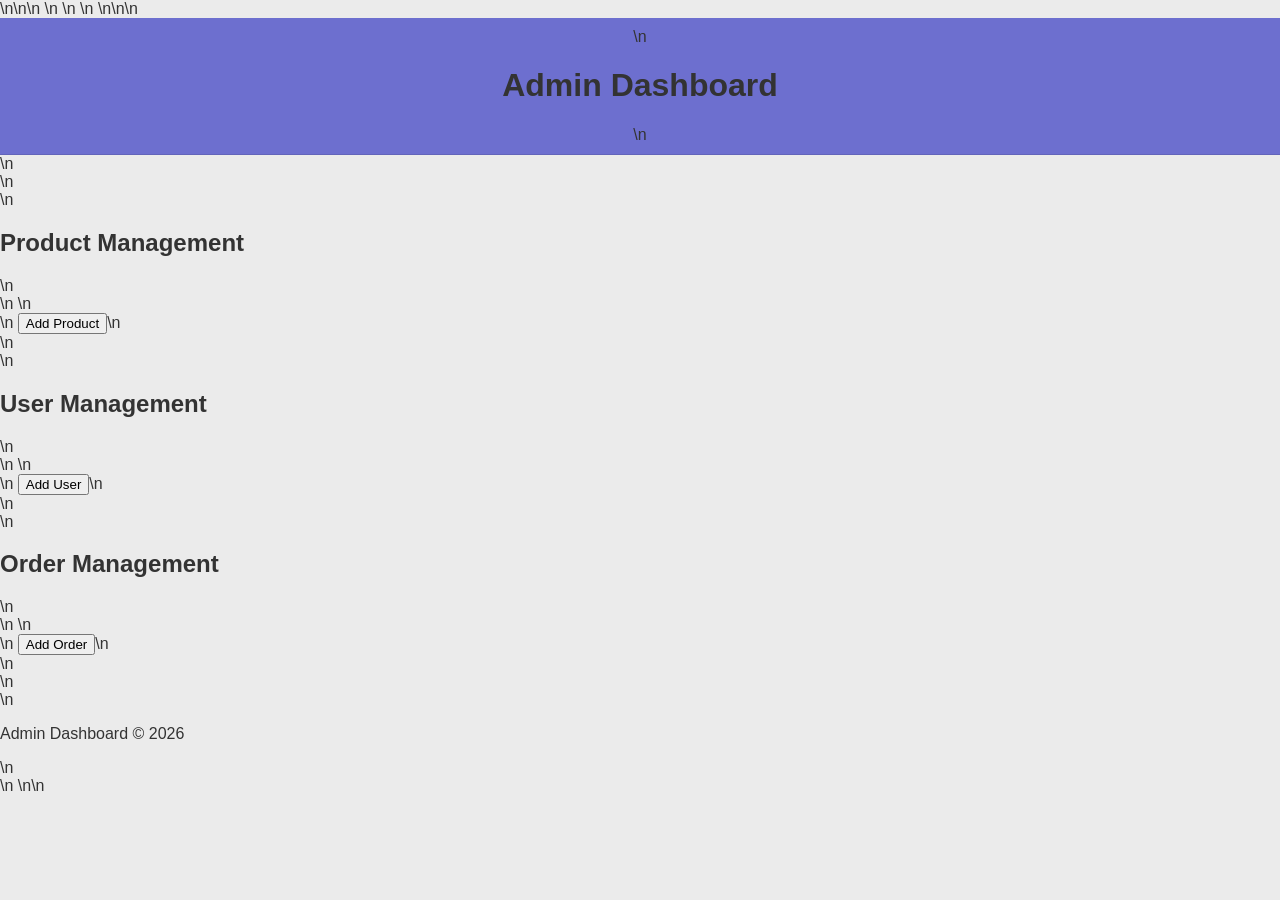
<file: admin-dashboard.html>
<!DOCTYPE html>\n<html lang="en">\n<head>\n    <meta charset="UTF-8">\n    <meta name="viewport" content="width=device-width, initial-scale=1.0">\n    <title>Admin Dashboard</title>\n    <link rel="stylesheet" href="styles.css">\n</head>\n<body>\n    <header>\n        <h1>Admin Dashboard</h1>\n    </header>\n    <main>\n        <section id="product-management">\n            <h2>Product Management</h2>\n            <div class="product-list">\n                <!-- Product items will be dynamically generated here -->\n            </div>\n            <button id="add-product">Add Product</button>\n        </section>\n        <section id="user-management">\n            <h2>User Management</h2>\n            <div class="user-list">\n                <!-- User items will be dynamically generated here -->\n            </div>\n            <button id="add-user">Add User</button>\n        </section>\n        <section id="order-management">\n            <h2>Order Management</h2>\n            <div class="order-list">\n                <!-- Order items will be dynamically generated here -->\n            </div>\n            <button id="add-order">Add Order</button>\n        </section>\n    </main>\n    <footer>\n        <p>Admin Dashboard © 2026</p>\n    </footer>\n    <script src="script.js"></script>\n</body>\n</html>
</file>
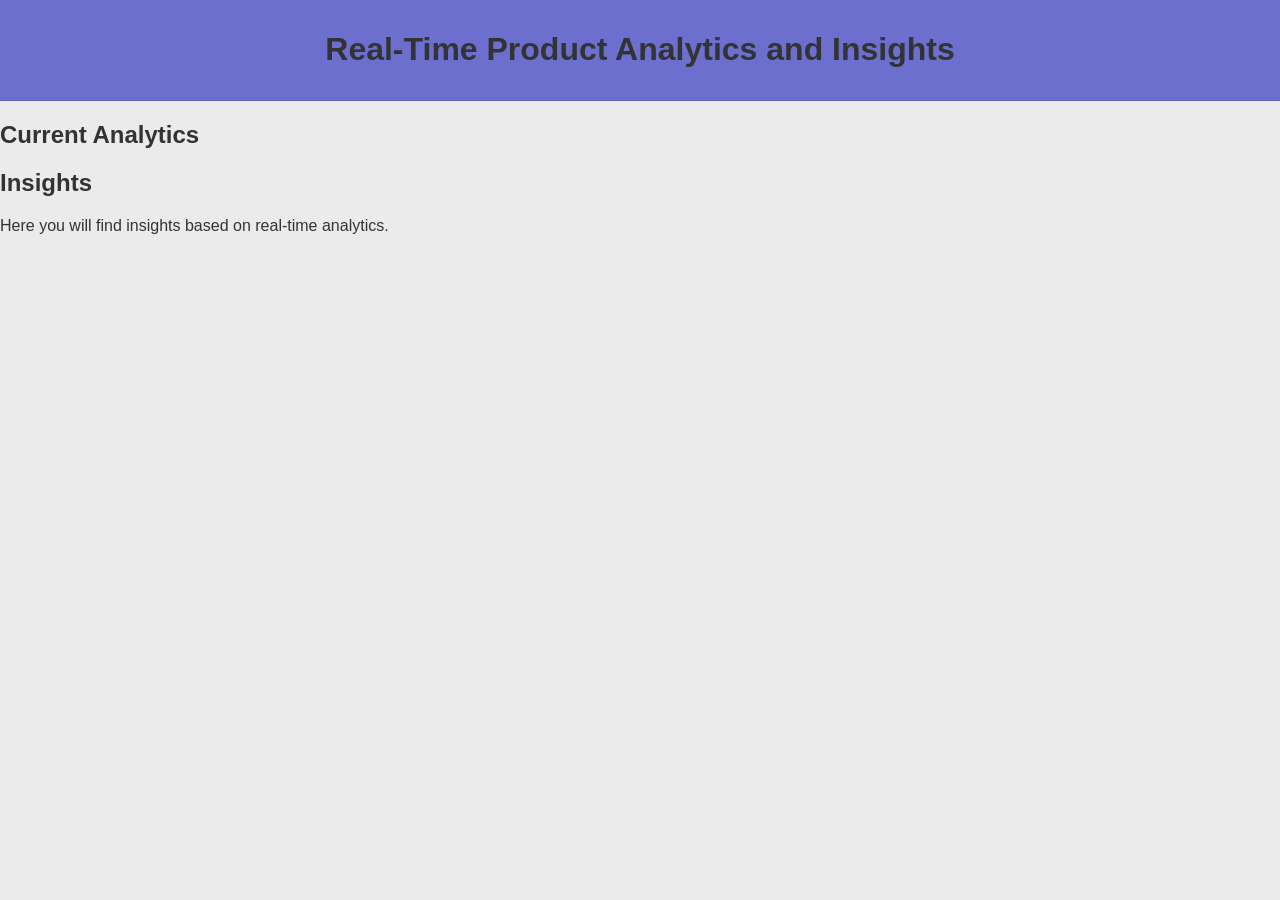
<file: advanced-analytics.html>
<!DOCTYPE html>
<html lang="en">
<head>
    <meta charset="UTF-8">
    <meta name="viewport" content="width=device-width, initial-scale=1.0">
    <title>Real-Time Product Analytics</title>
    <link rel="stylesheet" href="styles.css">
</head>
<body>
    <header>
        <h1>Real-Time Product Analytics and Insights</h1>
    </header>
    <main>
        <section id="analytics">
            <h2>Current Analytics</h2>
            <div id="products">
                <!-- Product data will be dynamically injected here -->
            </div>
        </section>
        <section id="insights">
            <h2>Insights</h2>
            <p>Here you will find insights based on real-time analytics.</p>
            <div id="insight-data">
                <!-- Insight data will be dynamically injected here -->
            </div>
        </section>
    </main>
    <script src="script.js"></script>
</body>
</html>
</file>
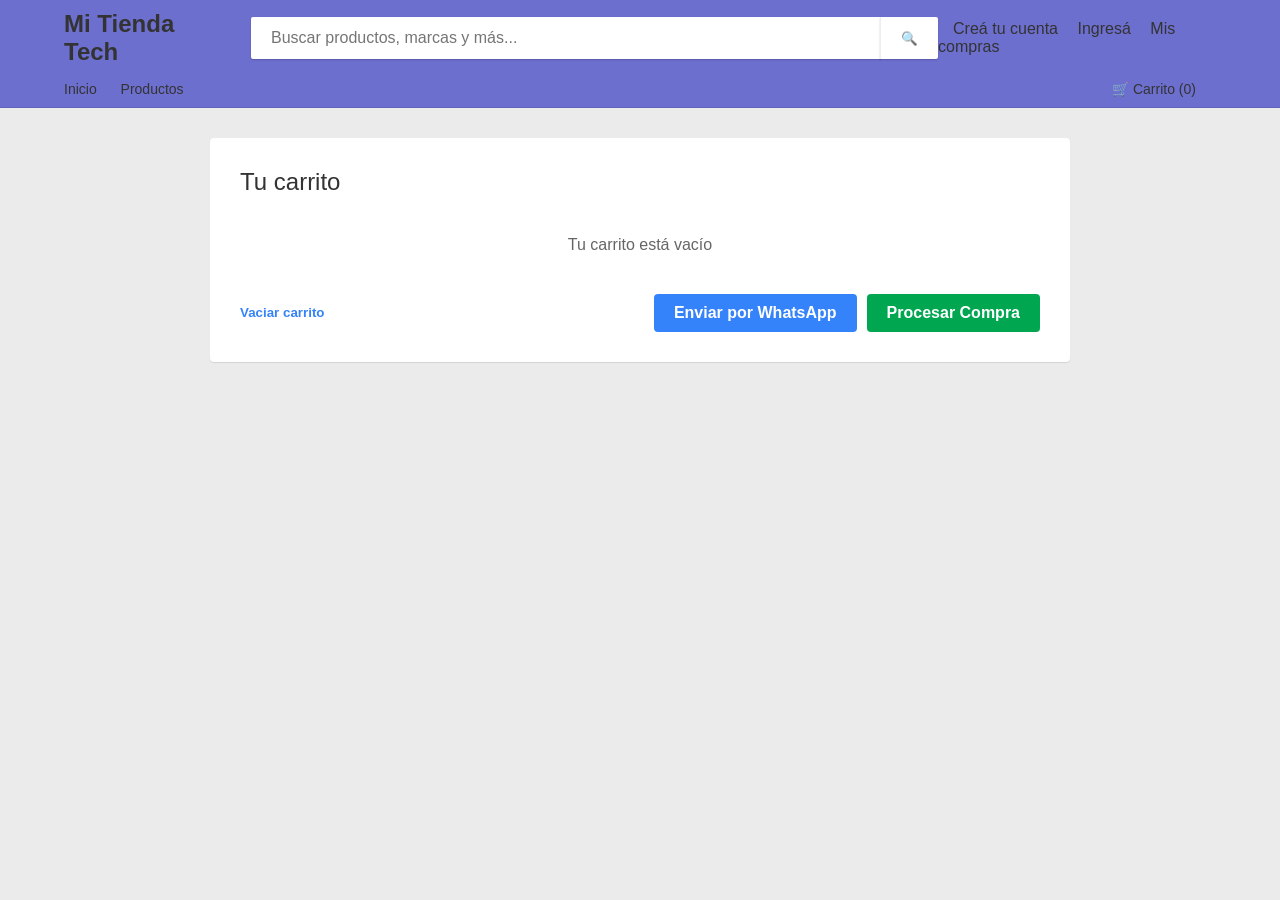
<file: carrito.html>
<!doctype html>
<html lang="es">
  <head>
    <meta charset="UTF-8" />
    <meta name="viewport" content="width=device-width, initial-scale=1.0" />
    <title>Carrito - Mi Tienda Tech</title>
    <link rel="stylesheet" href="styles.css" />
  </head>
  <body>
    <header>
      <div class="header-top">
        <h1>
          <a href="index.html" style="text-decoration: none; color: inherit"
            >Mi Tienda Tech</a
          >
        </h1>
        <div class="search-bar">
          <input type="text" placeholder="Buscar productos, marcas y más..." />
          <button type="submit">🔍</button>
        </div>
        <div class="nav-user">
          <a href="registro.html">Creá tu cuenta</a>
          <a href="login.html">Ingresá</a>
          <a href="compras.html">Mis compras</a>
        </div>
      </div>
      <nav>
        <div class="nav-links">
          <a href="index.html">Inicio</a>
          <a href="productos.html">Productos</a>
        </div>
        <div class="nav-links">
          <a href="carrito.html">🛒 Carrito (<span id="contador">0</span>)</a>
        </div>
      </nav>
    </header>

    <main class="main-container">
      <div class="cart-container">
        <h2 style="margin-top: 0; font-weight: 500">Tu carrito</h2>

        <div id="listaCarrito">
          <!-- Aquí se inyectan los productos -->
        </div>

        <div class="cart-total" id="totalContainer" style="display: none">
          Total: $<span id="total">0</span>
        </div>

        <div
          style="
            display: flex;
            justify-content: space-between;
            align-items: center;
            margin-top: 20px;
          "
        >
          <button class="btn-empty" onclick="vaciarCarrito()">
            Vaciar carrito
          </button>
          <div style="display: flex; gap: 10px">
            <button
              class="btn-primary"
              style="width: auto; padding: 10px 20px"
              onclick="enviarPedidoWhatsApp()"
            >
              Enviar por WhatsApp
            </button>
            <a
              href="pago.html"
              class="btn-primary"
              style="
                width: auto;
                padding: 10px 20px;
                text-decoration: none;
                text-align: center;
                background-color: #00a650;
              "
              >Procesar Compra</a
            >
          </div>
        </div>
      </div>
    </main>

    <script src="script.js"></script>
  </body>
</html>
</file>
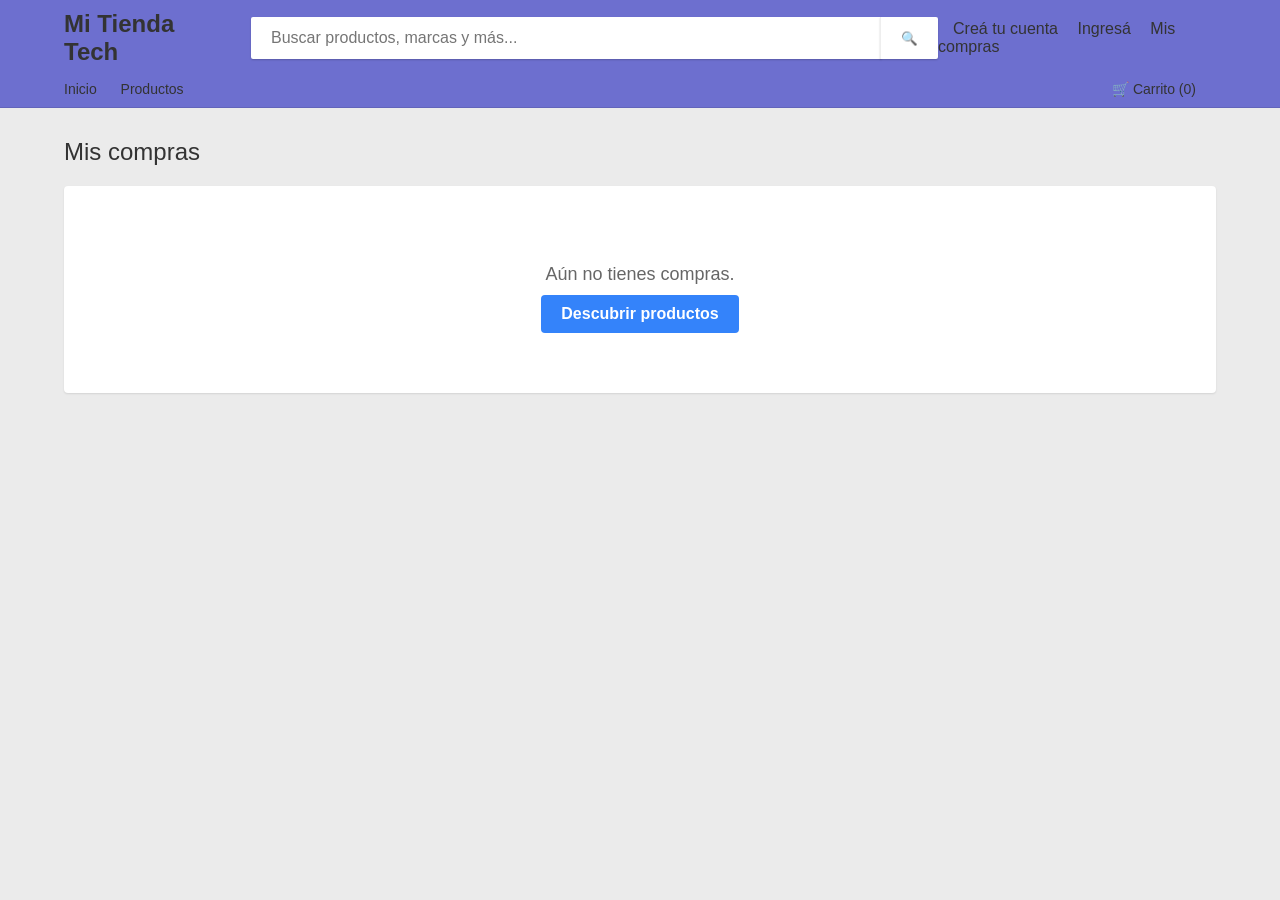
<file: compras.html>
<!doctype html>
<html lang="es">
  <head>
    <meta charset="UTF-8" />
    <meta name="viewport" content="width=device-width, initial-scale=1.0" />
    <title>Mis Compras - Mi Tienda Tech</title>
    <link rel="stylesheet" href="styles.css" />
  </head>
  <body>
    <header>
      <div class="header-top">
        <h1>
          <a href="index.html" style="text-decoration: none; color: inherit"
            >Mi Tienda Tech</a
          >
        </h1>
        <div class="search-bar">
          <input type="text" placeholder="Buscar productos, marcas y más..." />
          <button type="submit">🔍</button>
        </div>
        <div class="nav-user">
          <a href="registro.html">Creá tu cuenta</a>
          <a href="login.html">Ingresá</a>
          <a href="compras.html">Mis compras</a>
        </div>
      </div>
      <nav>
        <div class="nav-links">
          <a href="index.html">Inicio</a>
          <a href="productos.html">Productos</a>
        </div>
        <div class="nav-links">
          <a href="carrito.html">🛒 Carrito (<span id="contador">0</span>)</a>
        </div>
      </nav>
    </header>

    <main class="main-container">
      <h2 style="font-weight: 400; margin-bottom: 20px">Mis compras</h2>

      <div class="purchases-list">
        <!-- Ejemplo de compra vacía o pasada -->
        <div
          class="purchase-card"
          style="
            background: white;
            border-radius: 4px;
            padding: 20px;
            box-shadow: 0 1px 2px rgba(0, 0, 0, 0.1);
            display: flex;
            align-items: center;
            gap: 20px;
            margin-bottom: 15px;
          "
        >
          <div style="flex: 1; text-align: center; padding: 40px; color: #666">
            <p style="font-size: 18px; margin-bottom: 10px">
              Aún no tienes compras.
            </p>
            <a
              href="productos.html"
              class="btn-primary"
              style="
                display: inline-block;
                width: auto;
                padding: 10px 20px;
                text-decoration: none;
              "
              >Descubrir productos</a
            >
          </div>
        </div>
      </div>
    </main>
    <script src="script.js"></script>
  </body>
</html>
</file>
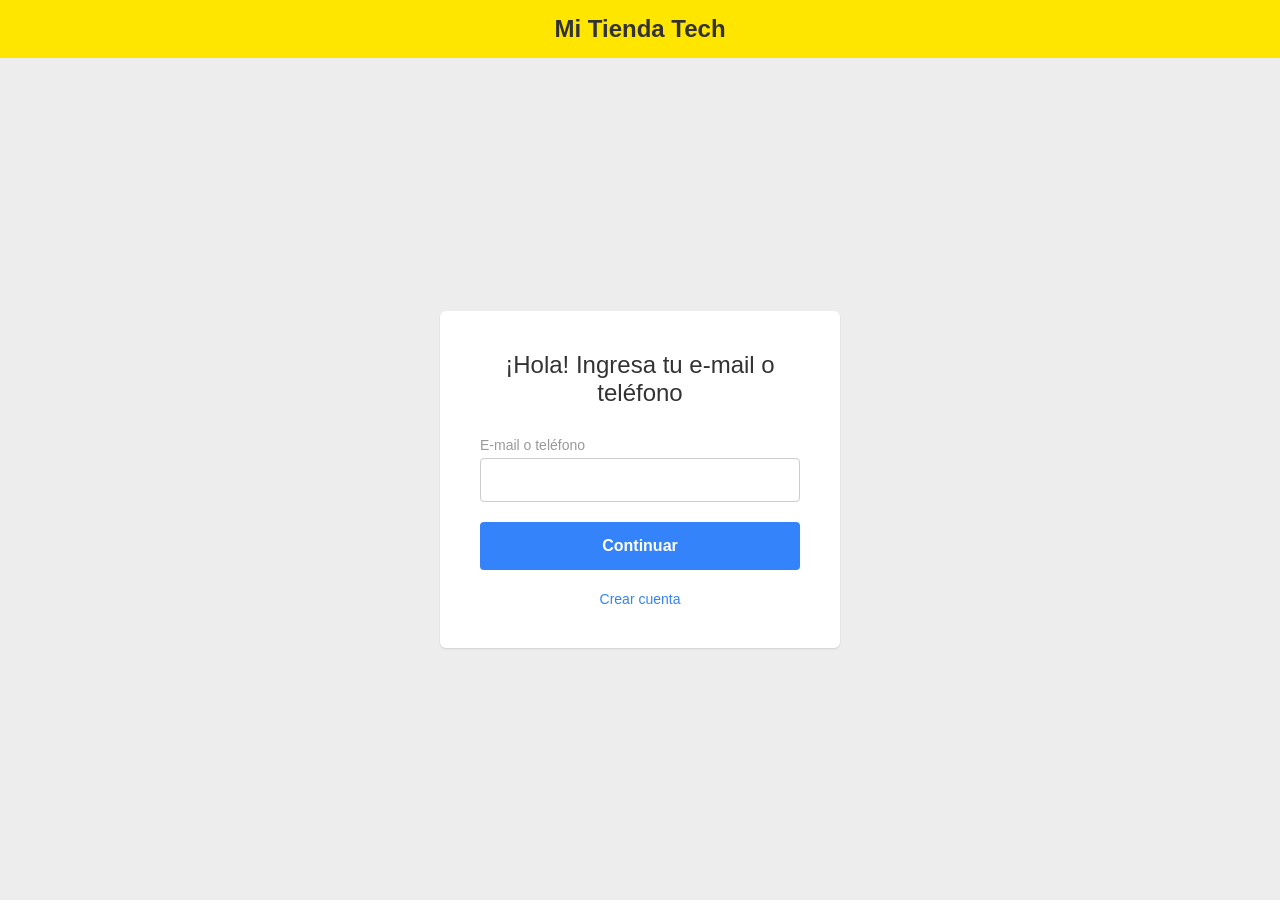
<file: login.html>
<!doctype html>
<html lang="es">
  <head>
    <meta charset="UTF-8" />
    <meta name="viewport" content="width=device-width, initial-scale=1.0" />
    <title>Ingresar - Mi Tienda Tech</title>
    <link rel="stylesheet" href="styles.css" />
  </head>
  <body class="auth-body">
    <header class="auth-header">
      <div class="header-top auth-header-top">
        <h1>
          <a href="index.html" style="text-decoration: none; color: inherit"
            >Mi Tienda Tech</a
          >
        </h1>
      </div>
    </header>

    <main class="auth-main">
      <div class="auth-card">
        <h2>¡Hola! Ingresa tu e-mail o teléfono</h2>
        <form action="index.html" method="GET">
          <div class="input-group">
            <label for="email">E-mail o teléfono</label>
            <input type="text" id="email" required />
          </div>
          <button type="submit" class="btn-primary">Continuar</button>
        </form>
        <div class="auth-links">
          <a href="registro.html">Crear cuenta</a>
        </div>
      </div>
    </main>
  </body>
</html>
</file>
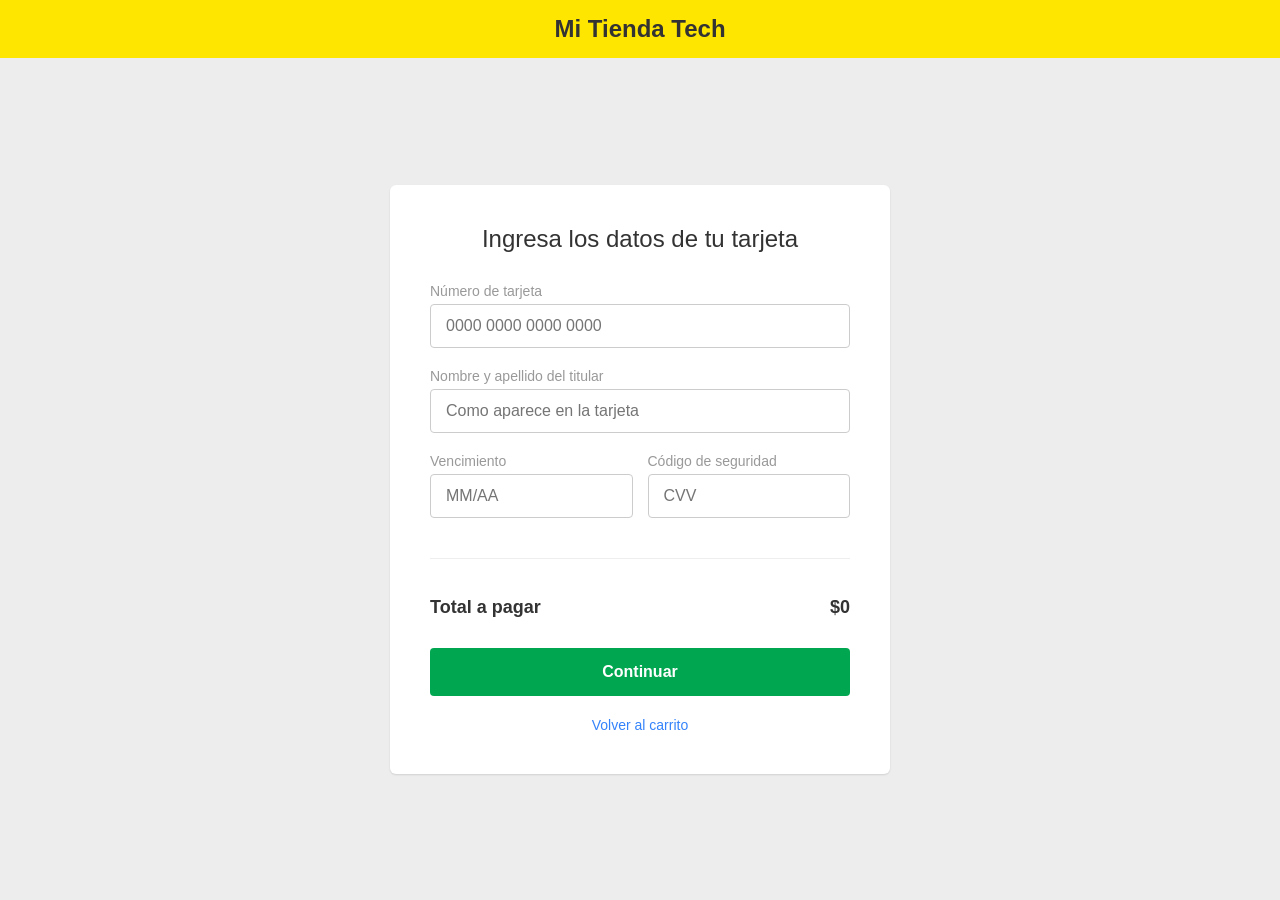
<file: pago.html>
<!doctype html>
<html lang="es">
  <head>
    <meta charset="UTF-8" />
    <meta name="viewport" content="width=device-width, initial-scale=1.0" />
    <title>Medio de Pago - Mi Tienda Tech</title>
    <link rel="stylesheet" href="styles.css" />
  </head>
  <body class="auth-body">
    <header class="auth-header">
      <div class="header-top auth-header-top">
        <h1>
          <a href="index.html" style="text-decoration: none; color: inherit"
            >Mi Tienda Tech</a
          >
        </h1>
      </div>
    </header>

    <main class="auth-main">
      <div class="auth-card" style="max-width: 500px">
        <h2>Ingresa los datos de tu tarjeta</h2>
        <form
          onsubmit="
            event.preventDefault();
            alert('¡Pago procesado con éxito!');
            window.location.href = 'index.html';
          "
        >
          <div class="input-group">
            <label for="cardNumber">Número de tarjeta</label>
            <input
              type="text"
              id="cardNumber"
              placeholder="0000 0000 0000 0000"
              maxlength="19"
              required
            />
          </div>
          <div class="input-group">
            <label for="cardName">Nombre y apellido del titular</label>
            <input
              type="text"
              id="cardName"
              placeholder="Como aparece en la tarjeta"
              required
            />
          </div>
          <div style="display: flex; gap: 15px">
            <div class="input-group" style="flex: 1">
              <label for="cardExpiry">Vencimiento</label>
              <input
                type="text"
                id="cardExpiry"
                placeholder="MM/AA"
                maxlength="5"
                required
              />
            </div>
            <div class="input-group" style="flex: 1">
              <label for="cardCvv">Código de seguridad</label>
              <input
                type="password"
                id="cardCvv"
                placeholder="CVV"
                maxlength="4"
                required
              />
            </div>
          </div>
          <!-- Resumen order sum -->
          <div
            style="
              margin: 20px 0;
              border-top: 1px solid #eee;
              padding-top: 20px;
            "
          >
            <p
              style="
                display: flex;
                justify-content: space-between;
                font-weight: 600;
                font-size: 18px;
              "
            >
              Total a pagar <span id="paymentTotal">$0</span>
            </p>
          </div>
          <button
            type="submit"
            class="btn-primary"
            style="background-color: #00a650; margin-top: 10px"
          >
            Continuar
          </button>
        </form>
        <div class="auth-links">
          <a href="carrito.html">Volver al carrito</a>
        </div>
      </div>
    </main>

    <script>
      document.addEventListener("DOMContentLoaded", () => {
        let carrito = JSON.parse(localStorage.getItem("carrito")) || [];
        let total = carrito.reduce(
          (sum, item) => sum + item.precio * item.cantidad,
          0,
        );
        document.getElementById("paymentTotal").innerText = "$" + total;
      });
    </script>
  </body>
</html>
</file>
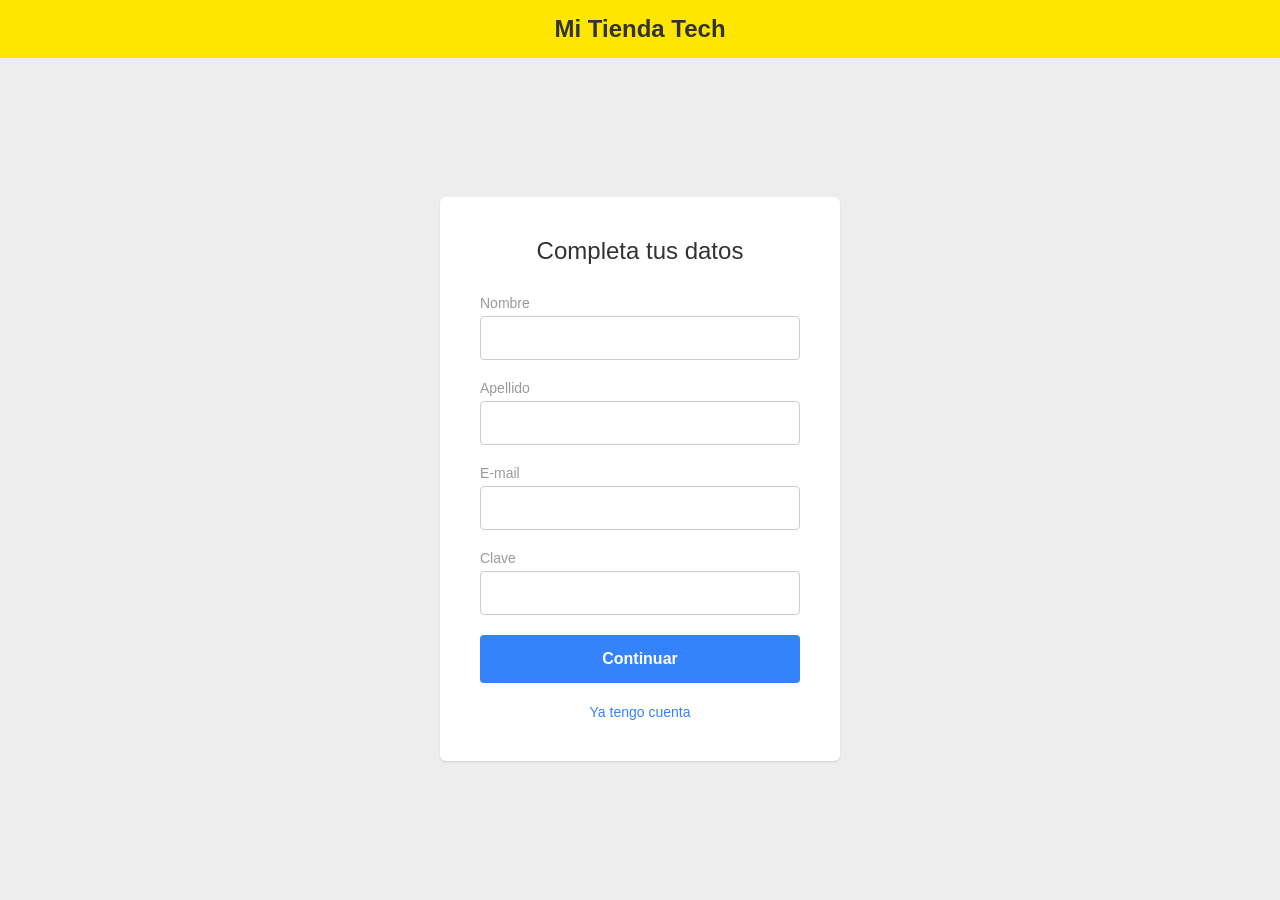
<file: registro.html>
<!doctype html>
<html lang="es">
  <head>
    <meta charset="UTF-8" />
    <meta name="viewport" content="width=device-width, initial-scale=1.0" />
    <title>Registro - Mi Tienda Tech</title>
    <link rel="stylesheet" href="styles.css" />
  </head>
  <body class="auth-body">
    <header class="auth-header">
      <div class="header-top auth-header-top">
        <h1>
          <a href="index.html" style="text-decoration: none; color: inherit"
            >Mi Tienda Tech</a
          >
        </h1>
      </div>
    </header>

    <main class="auth-main">
      <div class="auth-card">
        <h2>Completa tus datos</h2>
        <form action="index.html" method="GET">
          <div class="input-group">
            <label for="nombre">Nombre</label>
            <input type="text" id="nombre" required />
          </div>
          <div class="input-group">
            <label for="apellido">Apellido</label>
            <input type="text" id="apellido" required />
          </div>
          <div class="input-group">
            <label for="email">E-mail</label>
            <input type="email" id="email" required />
          </div>
          <div class="input-group">
            <label for="password">Clave</label>
            <input type="password" id="password" required />
          </div>
          <button type="submit" class="btn-primary">Continuar</button>
        </form>
        <div class="auth-links">
          <a href="login.html">Ya tengo cuenta</a>
        </div>
      </div>
    </main>
  </body>
</html>
</file>
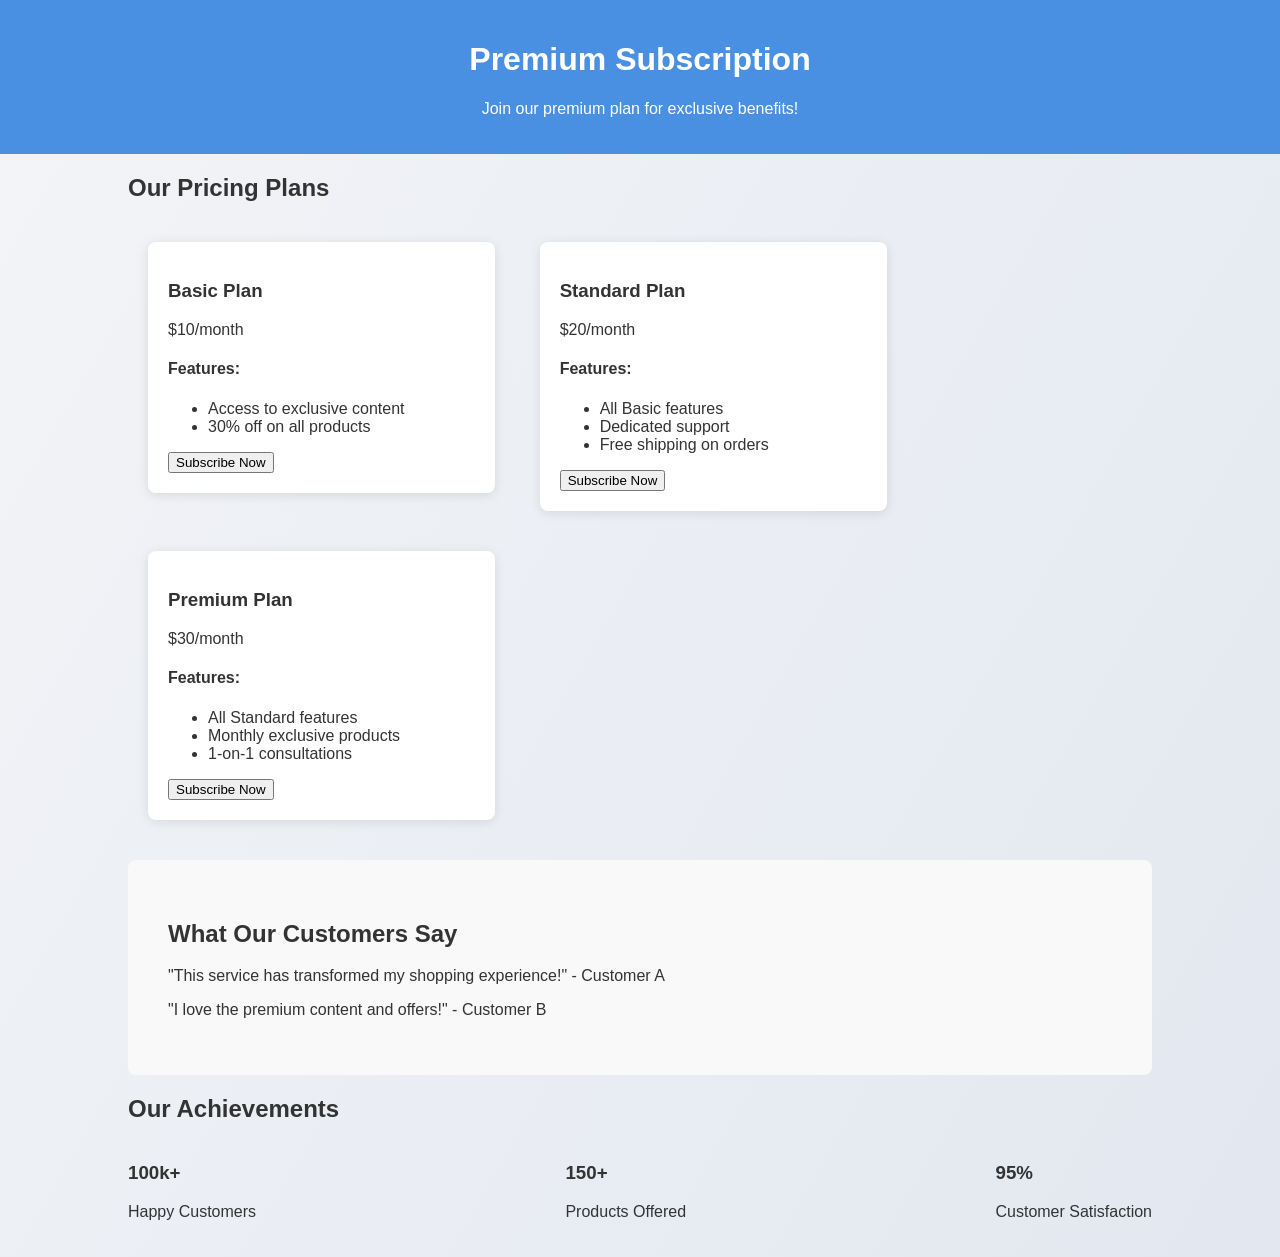
<file: tiendplus.html>
<!DOCTYPE html>
<html lang="en">
<head>
    <meta charset="UTF-8">
    <meta name="viewport" content="width=device-width, initial-scale=1.0">
    <title>Premium Subscription</title>
    <style>
        body {
            font-family: Arial, sans-serif;
            margin: 0;
            padding: 0;
            background: linear-gradient(120deg, #f3f4f7, #e2e8f0);
            color: #333;
        }
        header {
            background-color: #4a90e2;
            color: white;
            padding: 20px;
            text-align: center;
        }
        .container {
            width: 80%;
            margin: auto;
            overflow: hidden;
        }
        .pricing-card {
            background: white;
            border-radius: 8px;
            box-shadow: 0 2px 12px rgba(0, 0, 0, 0.1);
            margin: 20px;
            padding: 20px;
            transition: transform 0.3s;
        }
        .pricing-card:hover {
            transform: scale(1.05);
        }
        .testimonials {
            background: #f9f9f9;
            padding: 40px;
            border-radius: 8px;
            margin: 20px 0;
        }
        .statistic {
            display: flex;
            justify-content: space-between;
            flex-wrap: wrap;
            margin: 20px 0;
        }
        .feature {
            margin-bottom: 10px;
        }
        @media (min-width: 768px) {
            .pricing-card {
                width: 30%;
                display: inline-block;
                vertical-align: top;
            }
        }
    </style>
</head>
<body>
    <header>
        <h1>Premium Subscription</h1>
        <p>Join our premium plan for exclusive benefits!</p>
    </header>
    <div class="container">
        <section class="pricing">
            <h2>Our Pricing Plans</h2>
            <div class="pricing-card">
                <h3>Basic Plan</h3>
                <p>$10/month</p>
                <h4>Features:</h4>
                <ul>
                    <li>Access to exclusive content</li>
                    <li>30% off on all products</li>
                </ul>
                <button>Subscribe Now</button>
            </div>
            <div class="pricing-card">
                <h3>Standard Plan</h3>
                <p>$20/month</p>
                <h4>Features:</h4>
                <ul>
                    <li>All Basic features</li>
                    <li>Dedicated support</li>
                    <li>Free shipping on orders</li>
                </ul>
                <button>Subscribe Now</button>
            </div>
            <div class="pricing-card">
                <h3>Premium Plan</h3>
                <p>$30/month</p>
                <h4>Features:</h4>
                <ul>
                    <li>All Standard features</li>
                    <li>Monthly exclusive products</li>
                    <li>1-on-1 consultations</li>
                </ul>
                <button>Subscribe Now</button>
            </div>
        </section>
        <section class="testimonials">
            <h2>What Our Customers Say</h2>
            <p>"This service has transformed my shopping experience!" - Customer A</p>
            <p>"I love the premium content and offers!" - Customer B</p>
        </section>
        <section class="statistics">
            <h2>Our Achievements</h2>
            <div class="statistic">
                <div>
                    <h3>100k+</h3>
                    <p>Happy Customers</p>
                </div>
                <div>
                    <h3>150+</h3>
                    <p>Products Offered</p>
                </div>
                <div>
                    <h3>95%</h3>
                    <p>Customer Satisfaction</p>
                </div>
            </div>
        </section>
    </div>
</body>
</html>
</file>
<file: styles.css>
/* Reset and base styles */
body {
  font-family:
    "Proxima Nova",
    -apple-system,
    "Helvetica Neue",
    Helvetica,
    Roboto,
    Arial,
    sans-serif;
  margin: 0;
  background-color: #ebebeb; /* ML classic gray background */
  color: #333;
}

/* Header Styles */
header {
  background-color: #6d6fcf; /* ML classic yellow */
  color: #333;
  padding: 10px 0;
  display: flex;
  flex-direction: column;
  align-items: center;
  border-bottom: 1px solid rgba(0, 0, 0, 0.1);
}

.header-top {
  display: flex;
  justify-content: space-between;
  align-items: center;
  width: 90%;
  max-width: 1200px;
}

.header-top h1 {
  font-size: 24px;
  margin: 0;
  color: #333;
  display: flex;
  align-items: center;
  gap: 10px;
}

/* Search Bar */
.search-bar {
  display: flex;
  width: 65%; /* Increased width */
  margin-left: 30px;
}

.search-bar input {
  width: 100%;
  padding: 12px 20px; /* Taller input */
  border: none;
  border-radius: 2px;
  box-shadow: 0 1px 2px 0 rgba(0, 0, 0, 0.2);
  font-size: 16px;
  outline: none;
}

.search-bar button {
  background: white;
  border: none;
  border-radius: 0 2px 2px 0;
  padding: 0 20px;
  cursor: pointer;
  box-shadow: 0 1px 2px 0 rgba(0, 0, 0, 0.2);
  margin-left: -2px; /* Slight overlap */
  border-left: 1px solid #eee;
  color: #666;
}

/* Navigation */
nav {
  display: flex;
  justify-content: space-between;
  width: 90%;
  max-width: 1200px;
  margin-top: 15px;
  font-size: 14px;
}

.nav-links a {
  color: #333;
  margin-right: 20px;
  text-decoration: none;
}

.nav-links a:hover {
  color: rgba(0, 0, 0, 0.5);
}

.nav-user a {
  color: #333;
  text-decoration: none;
  margin-left: 15px;
}

/* Main content */
.main-container {
  width: 90%;
  max-width: 1200px;
  margin: 30px auto;
}

/* Products Grid */
.productos {
  display: grid;
  grid-template-columns: repeat(auto-fill, minmax(230px, 1fr));
  gap: 15px;
  margin-top: 20px;
}

/* Product Card */
.card {
  background: white;
  border-radius: 4px;
  box-shadow: 0 1px 1px 0 rgba(0, 0, 0, 0.1);
  overflow: hidden;
  transition: box-shadow 0.2s ease-out;
  display: flex;
  flex-direction: column;
}

.card:hover {
  box-shadow: 0 4px 8px 0 rgba(0, 0, 0, 0.15);
}

.card-img {
  width: 100%;
  height: 230px;
  object-fit: cover;
  border-bottom: 1px solid #eee;
}

.card-info {
  padding: 15px;
  display: flex;
  flex-direction: column;
  flex-grow: 1;
}

/* Price */
.card .price {
  font-size: 24px;
  margin: 0 0 5px 0;
  font-weight: 400;
}

/* Free Shipping Tag */
.free-shipping {
  color: #00a650;
  font-size: 14px;
  font-weight: 600;
  margin: 5px 0;
}

.card h3 {
  font-size: 14px;
  color: #666;
  margin: 5px 0 15px 0;
  font-weight: 400;
  display: -webkit-box;
  -webkit-line-clamp: 2;
  line-clamp: 2;
  -webkit-box-orient: vertical;
  overflow: hidden;
  flex-grow: 1;
}

/* Add to Cart Button */
.btn-add {
  padding: 10px;
  background-color: #3483fa; /* ML Blue */
  color: white;
  border: none;
  border-radius: 4px;
  cursor: pointer;
  font-weight: 600;
  font-size: 14px;
  transition: background-color 0.2s;
  width: 100%;
  margin-top: auto;
}

.btn-add:hover {
  background-color: #2968c8;
}

/* Carousel and Banner Styles */
.carousel-container {
  position: relative;
  width: 100%;
  height: 340px;
  background-color: #ffe600; /* ML Yellow */
  overflow: hidden;
  display: flex;
  justify-content: center;
}

.carousel {
  width: 100%;
  max-width: 1600px; /* Usually wider than main container for immersion */
  position: relative;
}

.carousel-slide {
  width: 100%;
  height: 100%;
  background-size: cover;
  background-position: center;
  background-repeat: no-repeat;
  display: flex;
  justify-content: space-between;
  align-items: center;
  padding: 0 10%;
  box-sizing: border-box;
}

.carousel-content {
  color: #1a1568; /* Deep blue from ML */
}

.carousel-content h2 {
  font-size: 4rem;
  font-weight: 900;
  line-height: 1;
  margin: 0 0 10px 0;
  text-shadow: 2px 2px 4px rgba(255, 255, 255, 0.5);
}

.carousel-content p {
  font-size: 14px;
  margin: 0;
  font-weight: 600;
}

.carousel-content-right {
  display: flex;
  flex-direction: column;
  gap: 15px;
  align-items: flex-end;
}

.discount-badge {
  background: white;
  color: #1a1568;
  padding: 15px 30px;
  border-radius: 40px;
  text-align: center;
  box-shadow: 0 4px 6px rgba(0,0,0,0.1);
  display: flex;
  flex-direction: column;
}

.discount-badge span { margin-bottom: -5px; font-weight: 600;}
.discount-badge strong { font-size: 2.2rem; font-weight: 900; }

.installments-badge {
  display: flex;
  flex-direction: column;
  align-items: flex-end;
  color: #1a1568;
}

.installments-badge span { font-size: 1.2rem; font-weight: 600; }
.installments-badge span.small { font-size: 1rem; }
.installments-badge strong { font-size: 1.8rem; font-weight: 900; }

/* Carousel Controls */
.carousel-btn {
  position: absolute;
  top: 50%;
  transform: translateY(-50%);
  background: white;
  border: none;
  width: 40px;
  height: 80px;
  font-size: 24px;
  color: #3483fa;
  cursor: pointer;
  box-shadow: 0 2px 4px rgba(0,0,0,0.1);
  transition: all 0.2s;
  z-index: 10;
}

.carousel-btn.prev {
  left: 0;
  border-radius: 0 5px 5px 0;
}

.carousel-btn.next {
  right: 0;
  border-radius: 5px 0 0 5px;
}

.carousel-btn:hover {
  height: 90px;
  box-shadow: 0 4px 8px rgba(0,0,0,0.2);
}

.carousel-dots {
  position: absolute;
  bottom: 15px;
  left: 50%;
  transform: translateX(-50%);
  display: flex;
  gap: 8px;
}

.dot {
  width: 8px;
  height: 8px;
  background-color: rgba(255,255,255,0.5);
  border-radius: 50%;
  cursor: pointer;
}

.dot.active {
  background-color: white;
}

/* Home Categories Grid */
.home-categories {
  display: grid;
  grid-template-columns: repeat(6, 1fr);
  gap: 15px;
  margin-top: -40px; /* Overlap the carousel */
  position: relative;
  z-index: 5;
}

.category-card {
  background: white;
  border-radius: 6px;
  box-shadow: 0 1px 2px 0 rgba(0,0,0,0.12);
  display: flex;
  flex-direction: column;
  align-items: center;
  padding: 20px 15px;
  text-decoration: none;
  color: #333;
  transition: box-shadow 0.2s;
  height: 250px;
}

.category-card:hover {
  box-shadow: 0 4px 8px 0 rgba(0,0,0,0.1);
}

.category-card h4 {
  font-size: 15px;
  font-weight: 600;
  margin: 0 0 15px 0;
  text-align: center;
  height: 36px; /* consistent height for 2 lines */
}

.cat-img-box {
  width: 120px;
  height: 120px;
  object-fit: contain;
  margin-bottom: 15px;
  border-radius: 4px;
}

.cat-desc {
  font-size: 13px;
  color: #666;
  text-align: center;
  margin: 0;
}

/* Ad and Payment Cards are slightly different */
.ad-card {
  padding: 0;
  overflow: hidden;
  border: none;
}

.full-img {
  width: 100%;
  height: 100%;
  object-fit: cover;
}

.payment-card {
  justify-content: center;
  background: linear-gradient(180deg, #fff 0%, #f7f7f7 100%);
}

.payment-icon {
  font-size: 40px;
  color: #ffe600;
  background: #333;
  width: 80px;
  height: 80px;
  border-radius: 50%;
  display: flex;
  align-items: center;
  justify-content: center;
  margin-bottom: 15px;
  box-shadow: 0 2px 4px rgba(0,0,0,0.2);
}

/* Make grid responsive */
@media (max-width: 1200px) {
  .home-categories {
    grid-template-columns: repeat(3, 1fr);
    margin-top: 20px;
  }
}

@media (max-width: 768px) {
  .home-categories {
    grid-template-columns: repeat(2, 1fr);
  }
  .carousel-content h2 {
    font-size: 2.5rem;
  }
}


/* Cart Specific Styles */
.cart-container {
  background: white;
  border-radius: 4px;
  box-shadow: 0 1px 1px 0 rgba(0, 0, 0, 0.1);
  padding: 30px;
  max-width: 800px;
  margin: 0 auto;
}

.cart-item {
  display: flex;
  justify-content: space-between;
  align-items: center;
  padding: 15px 0;
  border-bottom: 1px solid #eee;
}

.cart-total {
  font-size: 24px;
  font-weight: 600;
  text-align: right;
  margin-top: 20px;
  padding-top: 20px;
  border-top: 2px solid #eee;
}

.btn-empty {
  background-color: transparent;
  color: #3483fa;
  border: none;
  cursor: pointer;
  font-weight: 600;
  padding: 10px 0;
}

.btn-empty:hover {
  color: #2968c8;
}

/* WhatsApp Float Button */
.whatsapp-float {
  position: fixed;
  width: 60px;
  height: 60px;
  bottom: 40px;
  right: 40px;
  background-color: #25d366;
  border-radius: 50px;
  box-shadow: 2px 2px 10px rgba(0, 0, 0, 0.2);
  z-index: 100;
  display: flex;
  justify-content: center;
  align-items: center;
  transition: transform 0.3s ease;
}

.whatsapp-float:hover {
  transform: scale(1.1);
}

.whatsapp-icon {
  width: 35px;
  height: 35px;
}

/* Authentication Pages (Login / Registro) */
.auth-body {
  background-color: #ededed;
  display: flex;
  flex-direction: column;
  min-height: 100vh;
}

.auth-header {
  background-color: #ffe600; /* ML Yellow */
  border-bottom: none;
  padding: 15px 0;
}

.auth-header-top {
  justify-content: center; /* Center the logo */
}

.auth-main {
  flex-grow: 1;
  display: flex;
  justify-content: center;
  align-items: center;
  padding: 40px 20px;
}

.auth-card {
  background: white;
  border-radius: 6px;
  box-shadow: 0 1px 2px 0 rgba(0,0,0,0.12);
  width: 100%;
  max-width: 400px;
  padding: 40px;
  box-sizing: border-box;
}

.auth-card h2 {
  font-size: 24px;
  font-weight: 400;
  margin-top: 0;
  margin-bottom: 30px;
  text-align: center;
}

.input-group {
  margin-bottom: 20px;
}

.input-group label {
  display: block;
  font-size: 14px;
  color: #999;
  margin-bottom: 5px;
}

.input-group input {
  width: 100%;
  padding: 12px 15px;
  border: 1px solid #ccc;
  border-radius: 4px;
  font-size: 16px;
  box-sizing: border-box;
  outline: none;
  transition: border-color 0.2s;
}

.input-group input:focus {
  border-color: #3483fa;
}

.btn-primary {
  width: 100%;
  padding: 15px;
  background-color: #3483fa;
  color: white;
  border: none;
  border-radius: 4px;
  font-size: 16px;
  font-weight: 600;
  cursor: pointer;
  transition: background-color 0.2s;
}

.btn-primary:hover {
  background-color: #2968c8;
}

.auth-links {
  margin-top: 20px;
  text-align: center;
}

.auth-links a {
  color: #3483fa;
  text-decoration: none;
  font-size: 14px;
}

.auth-links a:hover {
  text-decoration: underline;
}
</file>
